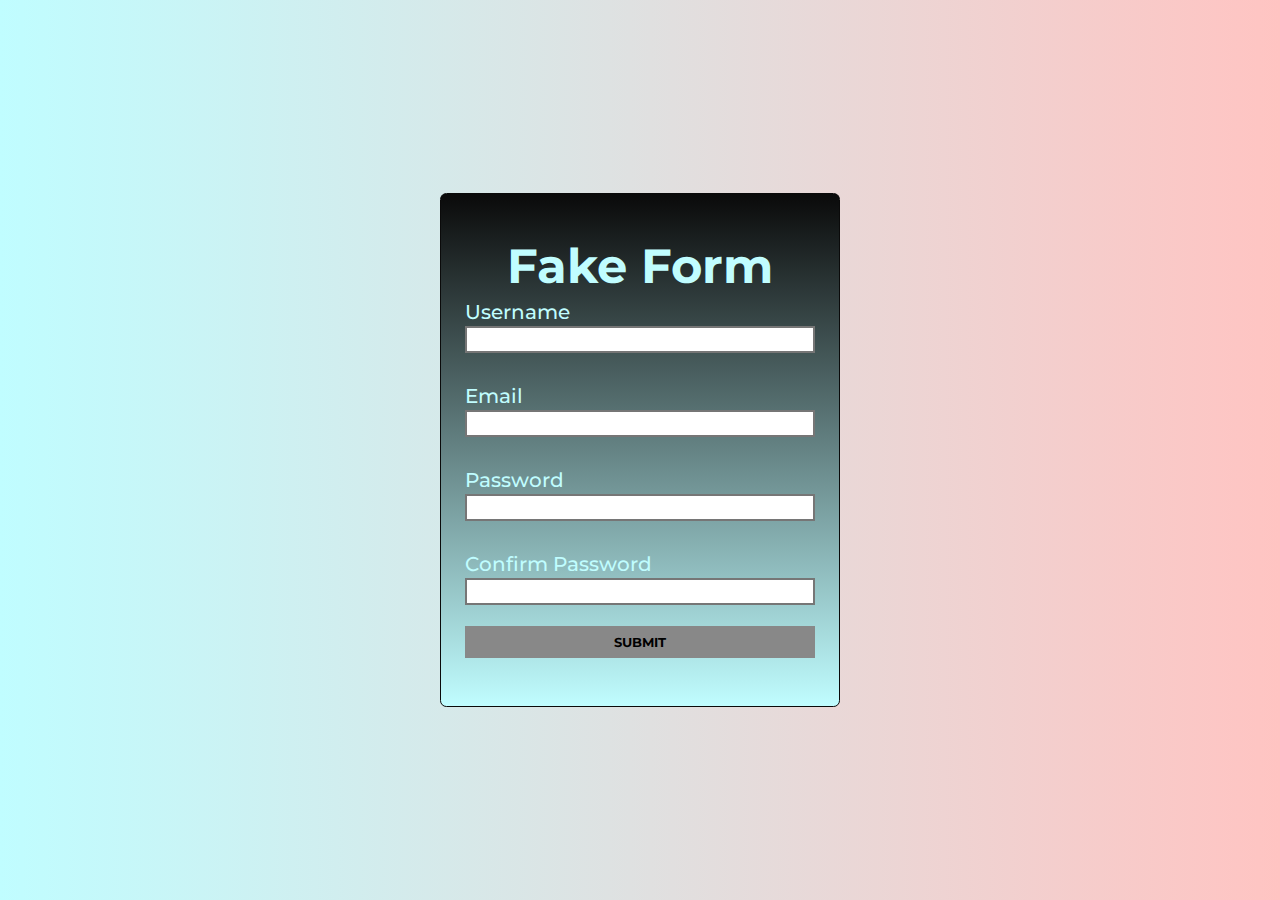
<file: Portfólio_Form/index.html>
<!DOCTYPE html>
<html lang="en">
<head>
    <meta charset="UTF-8">
    <meta http-equiv="X-UA-Compatible" content="IE=edge">
    <meta name="viewport" content="width=device-width, initial-scale=1.0">
    <title>Form Validation</title>
    <link rel="stylesheet" href="reset.css">
    <link rel="preconnect" href="https://fonts.googleapis.com">
    <link rel="preconnect" href="https://fonts.gstatic.com" crossorigin>
    <link href="https://fonts.googleapis.com/css2?family=Montserrat:wght@100;200;300;400;500;600;700;800;900&display=swap" rel="stylesheet">
    <link rel="stylesheet" href="styles.css">
    <script defer src="script.js"></script>
</head>
<body>
    <form id="form" action="/">
        <h1>Fake Form</h1>
        <div class="input__control">
            <label for="username">Username</label>
            <input type="text" class="input-success" id="username" name="username">
            <div class="error"></div>
        </div>
        <div class="input__control">
            <label for="email">Email</label>
            <input type="text" id="email" name="user-email">
            <div class="error"></div>
        </div>
        <div class="input__control">
            <label for="password">Password</label>
            <input type="password" id="password" name="password">
            <div class="error"></div>
        </div>
        <div class="input__control">
            <label for="password2">Confirm Password</label>
            <input type="password"  id="password2" name="password2">
            <div class="error"></div>
        </div>
        <button type="submit">Submit</button>
    </form>
    
</body>
</html>
</file>
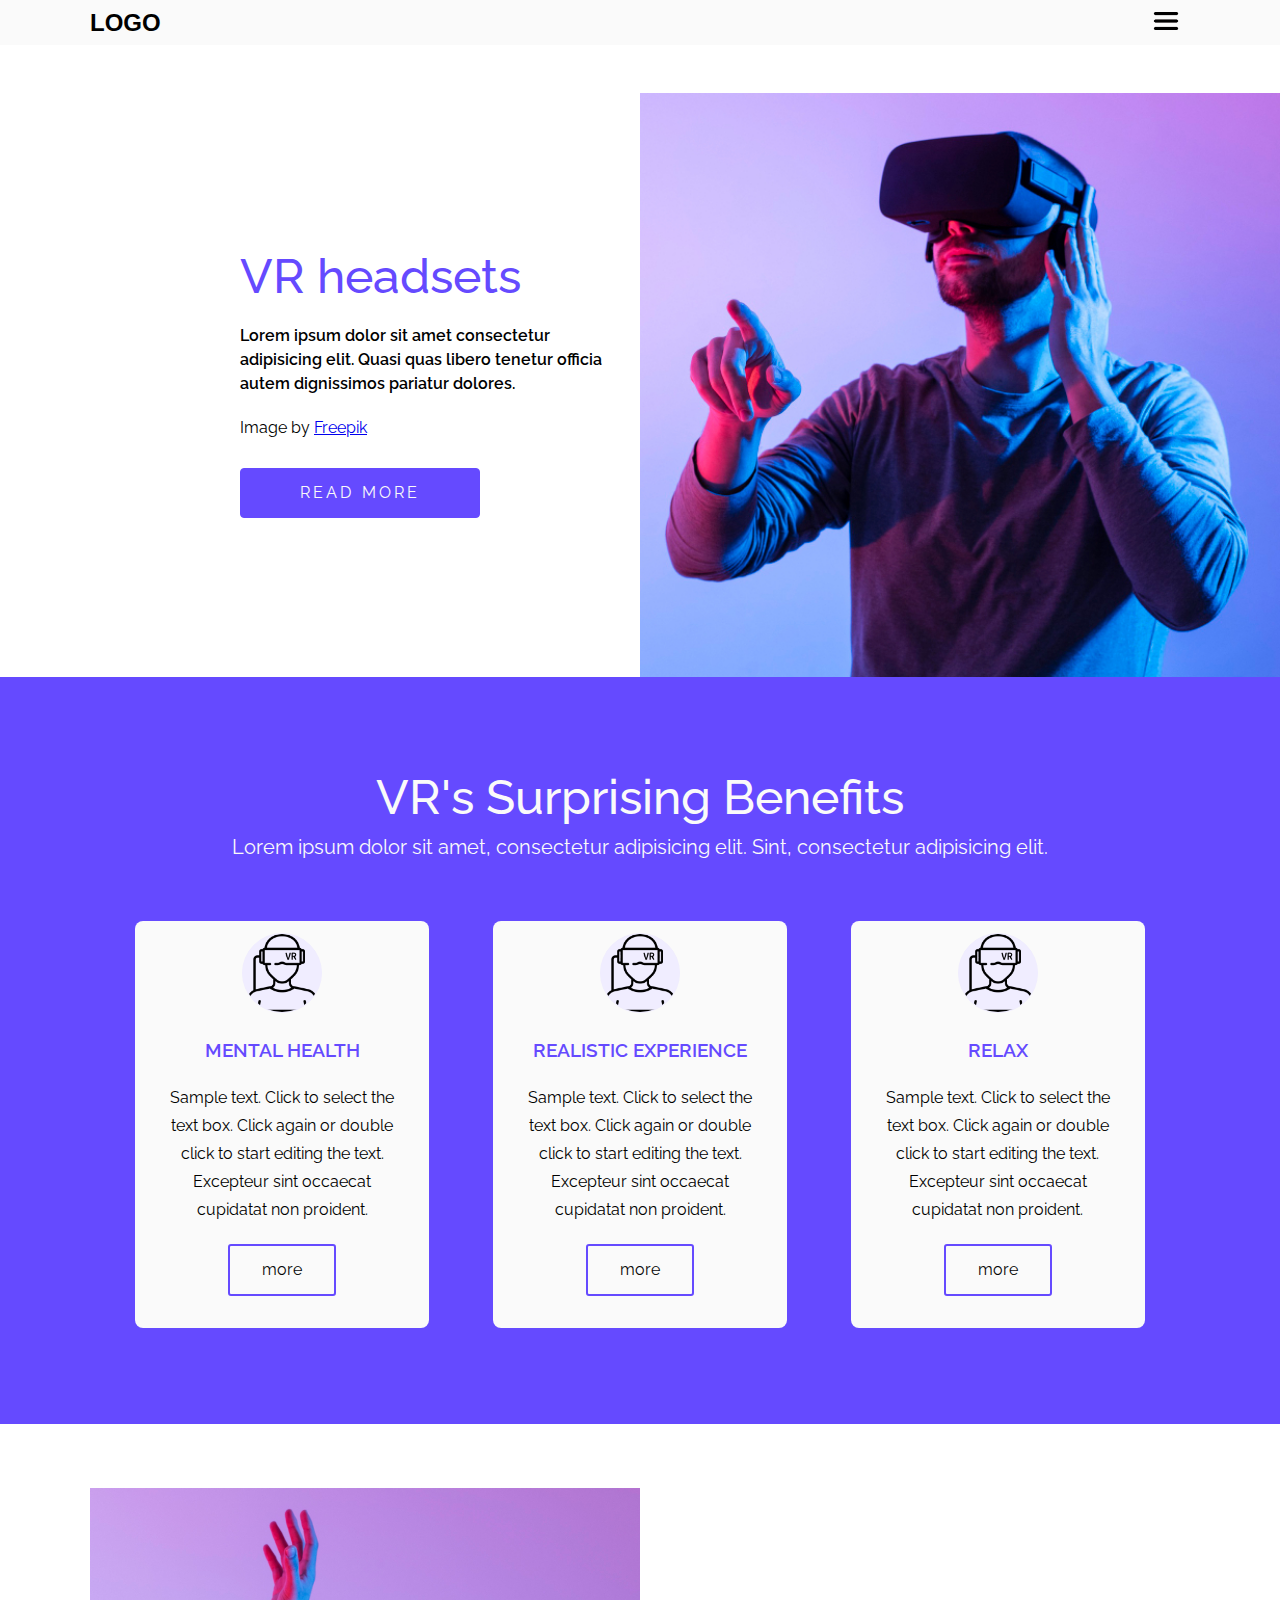
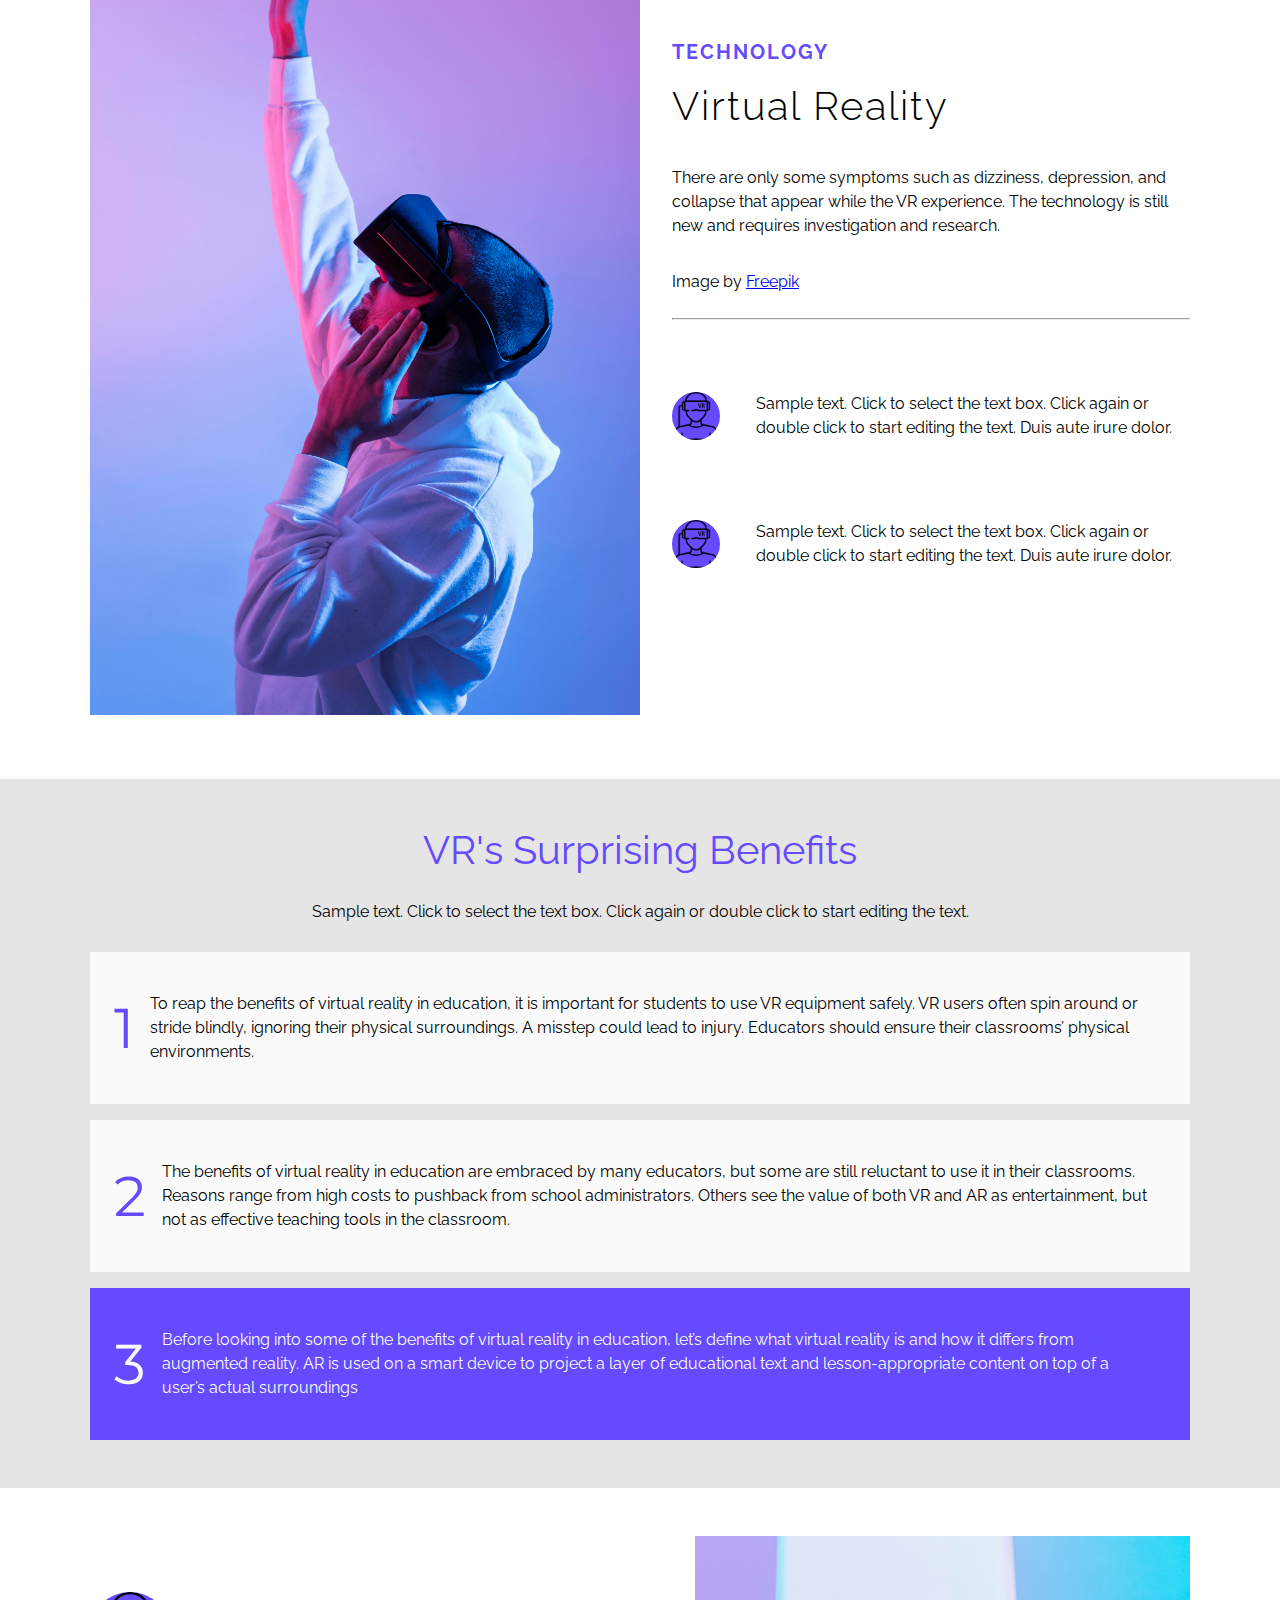
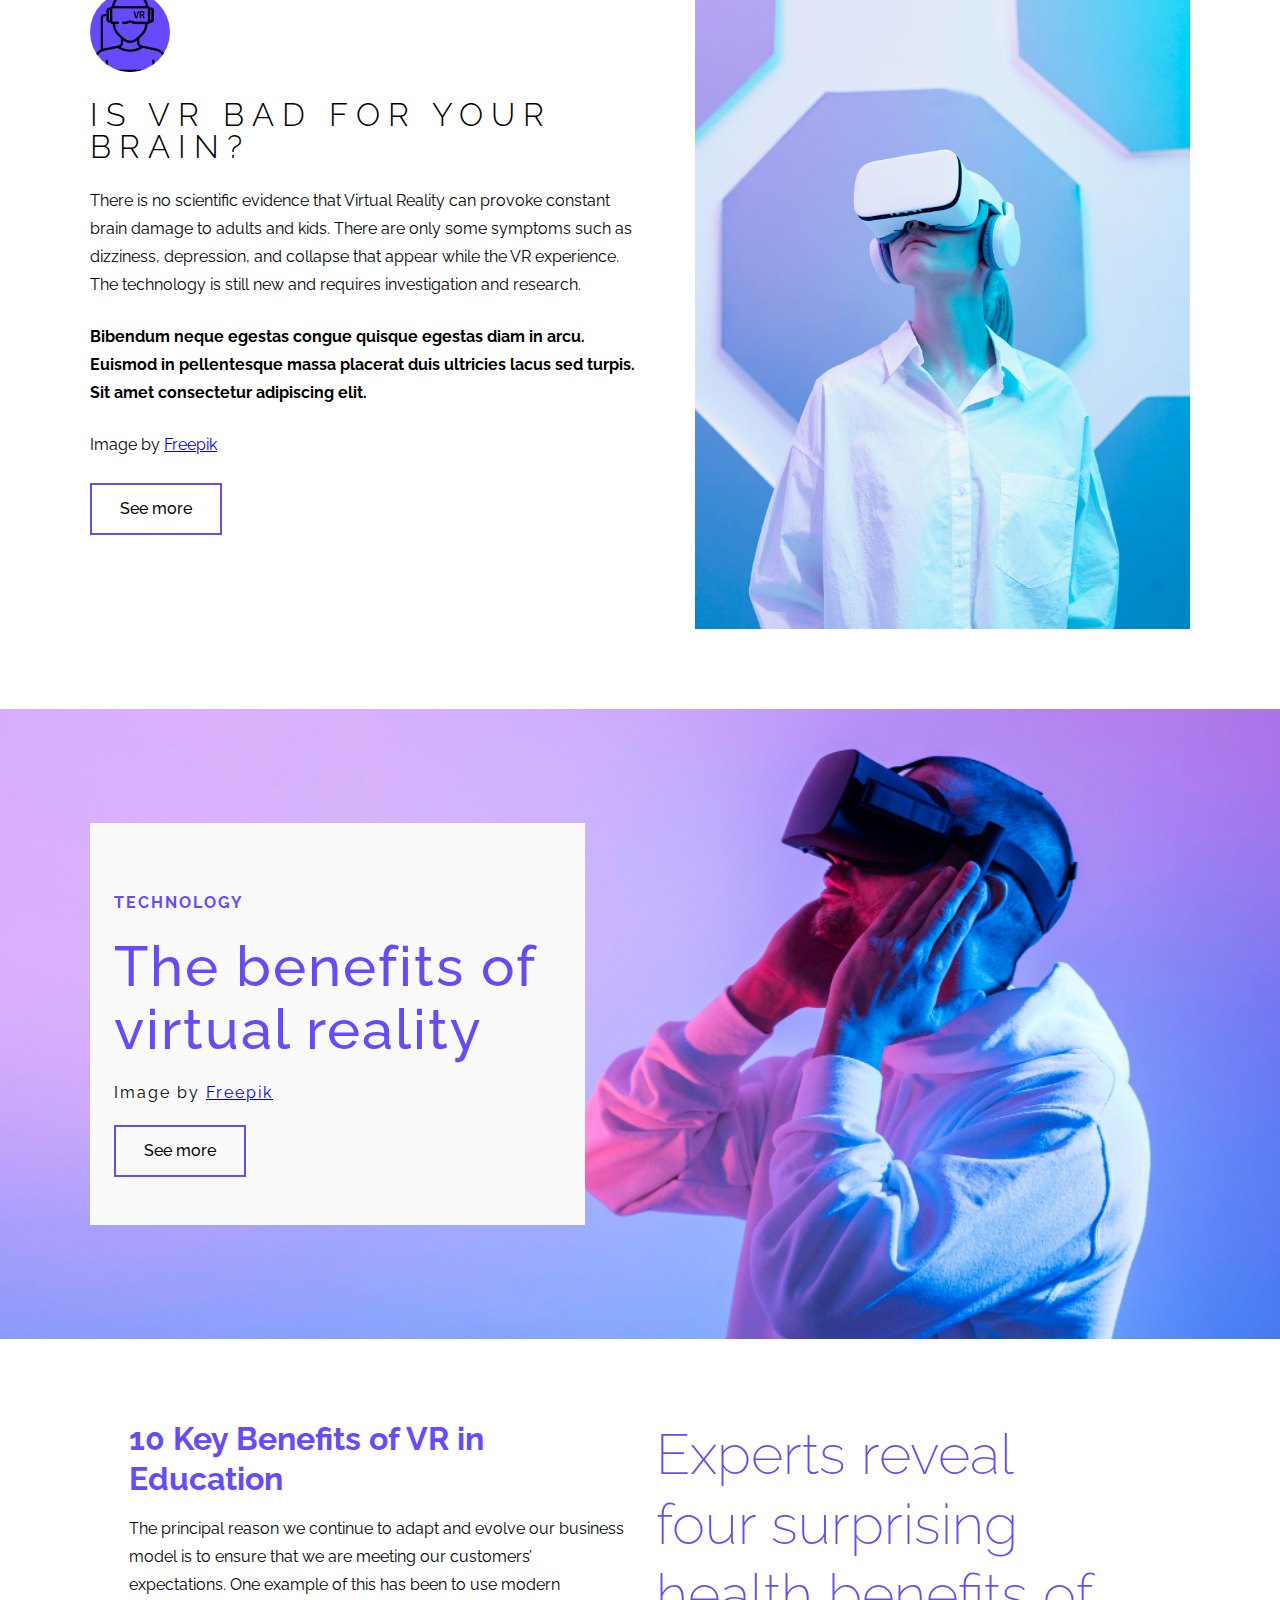
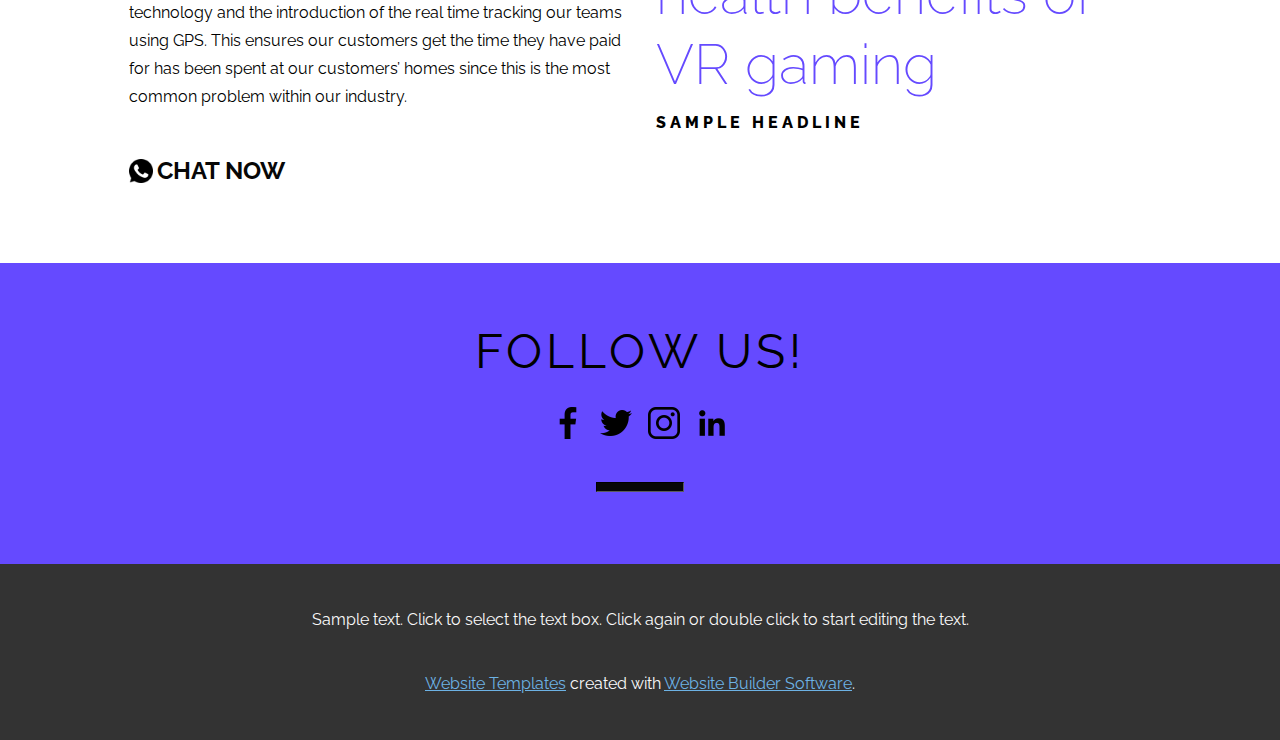
<file: Portfólio_Project-VR/index.html>
<!DOCTYPE html>
<html lang="en">
<head>
    <meta charset="UTF-8">
    <meta http-equiv="X-UA-Compatible" content="IE=edge">
    <meta name="viewport" content="width=device-width, initial-scale=1.0">
    <title>Project VR</title>
    <link rel="stylesheet" href="reset.css">
    <link rel="preconnect" href="https://fonts.googleapis.com">
    <link rel="preconnect" href="https://fonts.gstatic.com" crossorigin>
    <link href="https://fonts.googleapis.com/css2?family=Montserrat:wght@100;300;400;500;600;700;800;900&family=Raleway:wght@100;200;300;400;500;600;700;800;900&display=swap" rel="stylesheet">
    <link rel="stylesheet" href="styles.css">
</head>
<body>

    <header>
       <div class="container flex header__container">
        <span class="header__logo">logo</span>
        <div class="header__menu-hamb">
            <button class="header__button"><img src="images/hamb-menu.png" alt="menu hamburguer"></button>
        </div>
       </div>     
    </header>
    
    <div class="menu flex hidden">
        <nav class="menu-side flex">
            <img class="menu-closebtn" src="images/close_icon_1.png" alt="icon to close the menu">
            <a href="#">Example</a>
        </nav>
        <div class="menu__close"></div>
    </div>

    <main>
        <div class="flex main__container">
            <div class="main__content flex">
                <h1 class="main__title">VR headsets</h1>
                <p class="main__text">Lorem ipsum dolor sit amet consectetur adipisicing elit. Quasi quas libero tenetur officia autem dignissimos pariatur dolores.</p>
                <p>Image by <a target="_blank" rel="noopener noreferrer" href="https://www.freepik.com/free-photo/man-with-copy-space-futuristic-device_12688370.htm#page=5&query=technology&position=6&from_view=keyword&track=sph">Freepik</a></p>
                <a target="_blank" rel="noopener noreferrer" href="#" class="main__button">read more</a>
            </div>
            <div class="main__img-container">
                <img src="images/man-using-vr-small.png" alt="man using a VR">
            </div>
        </div>
    </main>

    <section class="benefits">
        <div class="container flex benefits__container">
            <div class="benefits__text-container">
                <h2>VR's Surprising Benefits</h2>
                <p>Lorem ipsum dolor sit amet, consectetur adipisicing elit. Sint, consectetur adipisicing elit.</p>
            </div>
            <div class="benefits__cards-container flex">
                <article class="benefits__card flex">
                    <img src="images/vr-icon.png" alt="icon of someone using vr">
                    <h3>mental health</h3>
                    <p>Sample text. Click to select the text box. Click again or double click to start editing the text. Excepteur sint occaecat cupidatat non proident.</p>
                    <a target="_blank" rel="noopener noreferrer" href="#" class="benefits__card-button">more</a>
                </article>
                <article class="benefits__card flex">
                    <img src="images/vr-icon.png" alt="icon of someone using vr">
                    <h3>realistic experience</h3>
                    <p>Sample text. Click to select the text box. Click again or double click to start editing the text. Excepteur sint occaecat cupidatat non proident.</p>
                    <a target="_blank" rel="noopener noreferrer" href="#" class="benefits__card-button">more</a>
                </article>
                <article class="benefits__card flex">
                    <img src="images/vr-icon.png" alt="icon of someone using vr">
                    <h3>relax</h3>
                    <p>Sample text. Click to select the text box. Click again or double click to start editing the text. Excepteur sint occaecat cupidatat non proident.</p>
                    <a target="_blank" rel="noopener noreferrer" href="#" class="benefits__card-button">more</a>
                </article>
            </div>
        </div>
    </section>

    <section class="technology">
        <div class="container flex technology__container">
            <img class="technology__img" src="images/man-using-vr-raisedhand.jpg" alt="man using a vr with his hands raised">
            <div class="technology__text-container flex">
                <hgroup>
                    <p>technology</p>
                    <h2>Virtual Reality</h2>
                </hgroup>
                <p class="technology__text-p">There are only some symptoms such as dizziness, depression, and collapse that appear while the VR experience. The technology is still new and requires investigation and research.</p>
                <p class="technology__text-p">Image by <a target="_blank" rel="noopener noreferrer" href="https://www.freepik.com/free-photo/medium-shot-man-trying-futuristic-device_12688375.htm">Freepik</a></p>
                <hr>
                <div class="technology__pro flex">
                    <img src="images/vr-icon.png" alt="icon of someone using vr">
                    <p>Sample text. Click to select the text box. Click again or double click to start editing the text. Duis aute irure dolor.</p>
                </div>
                <div class="technology__pro flex">
                    <img src="images/vr-icon.png" alt="icon of someone using vr">
                    <p>Sample text. Click to select the text box. Click again or double click to start editing the text. Duis aute irure dolor.</p>
                </div>
            </div>
        </div>
    </section>

    <section class="benefits2">
        <div class="container flex benefits2__container">
            <h2 class="benefits2__title">VR's Surprising Benefits</h2>
            <p class="benefits2__text">Sample text. Click to select the text box. Click again or double click to start editing the text.</p>
            <div class="benefits2__cards__container flex">
                <div class="benefits2__card flex">
                    <h3>1</h3>
                    <p>To reap the benefits of virtual reality in education, it is important for students to use VR equipment safely. VR users often spin around or stride blindly, ignoring their physical surroundings. A misstep could lead to injury. Educators should ensure their classrooms’ physical environments.</p>
                </div>
                <div class="benefits2__card flex">
                    <h3>2</h3>
                    <p>The benefits of virtual reality in education are embraced by many educators, but some are still reluctant to use it in their classrooms. Reasons range from high costs to pushback from school administrators. Others see the value of both VR and AR as entertainment, but not as effective teaching tools in the classroom.
                    </p>
                </div>
                <div class="benefits2__card flex">
                    <h3>3</h3>
                    <p>Before looking into some of the benefits of virtual reality in education, let’s define what virtual reality is and how it differs from augmented reality. AR is used on a smart device to project a layer of educational text and lesson-appropriate content on top of a user’s actual surroundings</p>
                </div>
                
            </div>
        </div>
    </section>

    <section class="forbrain">
        <div class="container flex forbrain__container">
            <div class="forbrain__text-container">
                <img class="forbrain__icon" src="images/vr-icon.png" alt="vr icon">
                <h2 class="forbrain__title">is vr bad for your brain?</h2>
                <p class="forbrain__text-normal">There is no scientific evidence that Virtual Reality can provoke constant brain damage to adults and kids. There are only some symptoms such as dizziness, depression, and collapse that appear while the VR experience. The technology is still new and requires investigation and research.</p>
                <p class="forbrain__text-bold">Bibendum neque egestas congue quisque egestas diam in arcu. Euismod in pellentesque massa placerat duis ultricies lacus sed turpis. Sit amet consectetur adipiscing elit.</p>
                <p class="forbrain__text-normal">Image by <a href="https://www.freepik.com/free-photo/woman-wearing-virtual-reality-simulator_13327676.htm#page=2&position=11&from_view=collections">Freepik</a></p>
                <a target="_blank" rel="noopener noreferrer" href="#" class="seemore__button">See more</a>
            </div>
            <img class="forbrain__img" src="images/woman-using-vr.jpg" alt="woman using vr">
        </div>
    </section>

    <section class="vrheadsets flex">
        <div class="container flex">
            <div class="vrheadsets__text-container">
                <p class="vrheadsets__text-purple">technology</p>
                <h2 class="vrheadsets__title">The benefits of virtual reality</h2>
                <p class="vrheadsets__text">Image by <a href="https://www.freepik.com/free-photo/man-trying-futuristic-device_12688372.htm#from_view=detail_alsolike">Freepik</a></p>
                <a target="_blank" rel="noopener noreferrer" href="#" class="seemore__button">See more</a>
            </div>
        </div>
    </section>

    <section class="keys">
        <div class="container flex keys__container">
            <div class="keys__benefits">
                <h2 class="keys__benefits__title">10 Key Benefits of VR in Education</h2>
                <p class="keys__benefits__text">The principal reason we continue to adapt and evolve our business model is to ensure that we are meeting our customers’ expectations. One example of this has been to use modern technology and the introduction of the real time tracking our teams using GPS. This ensures our customers get the time they have paid for has been spent at our customers’ homes since this is the most common problem within our industry.</p>
                <div class="keys__benefits-wpp flex">
                    <img src="images/whatsapp_icon_2.png" class="keys__benefits-wpp-img" alt="whatsapp icon">
                    <a target="_blank" rel="noopener noreferrer" href="https://www.whatsapp.com/?lang=pt_br" class="keys__benefits-wpp-text">chat now</a>
                </div>
            </div>
            <div class="keys__bigp">
                <h2 class="keys__bigp__title">Experts reveal four surprising health benefits of VR gaming</h2>
                <p class="keys__bigp__headline">sample headline</p>
            </div>
        </div>
    </section>

    <section class="follow">
        <div class="container flex follow__container">
            <h2 class="follow__title">follow us!</h2>
            <div class="follow__icons__container flex">
                <a target="_blank" rel="noopener noreferrer" href="https://pt-br.facebook.com/"><img src="images/facebook_icon_1.png" alt="facebook icon"></a> 
                <a target="_blank" rel="noopener noreferrer" href="https://twitter.com/home"><img src="images/twitter_icon_1.png" alt="twitter icon"></a>
                <a target="_blank" rel="noopener noreferrer" href="https://www.instagram.com/"><img src="images/instagram_icon_1.png" alt="instagram icon"></a>
                <a target="_blank" rel="noopener noreferrer" href="https://br.linkedin.com/"><img src="images/linkedin_icon_1.png" alt="linkedin icon"></a>
            </div>
            <hr>
        </div>
    </section>

    <footer class="footer">
        <div class="container flex footer__container">
            <p>Sample text. Click to select the text box. Click again or double click to start editing the text.</p>
            <p><a target="_blank" rel="noopener noreferrer" href="https://nicepage.com/website-templates">Website Templates</a> created with <a target="_blank" rel="noopener noreferrer" href="https://nicepage.com/">Website Builder Software</a>.</p>
        </div>
    </footer>

    <script src="script.js"></script>
    
</body>
</html>
</file>
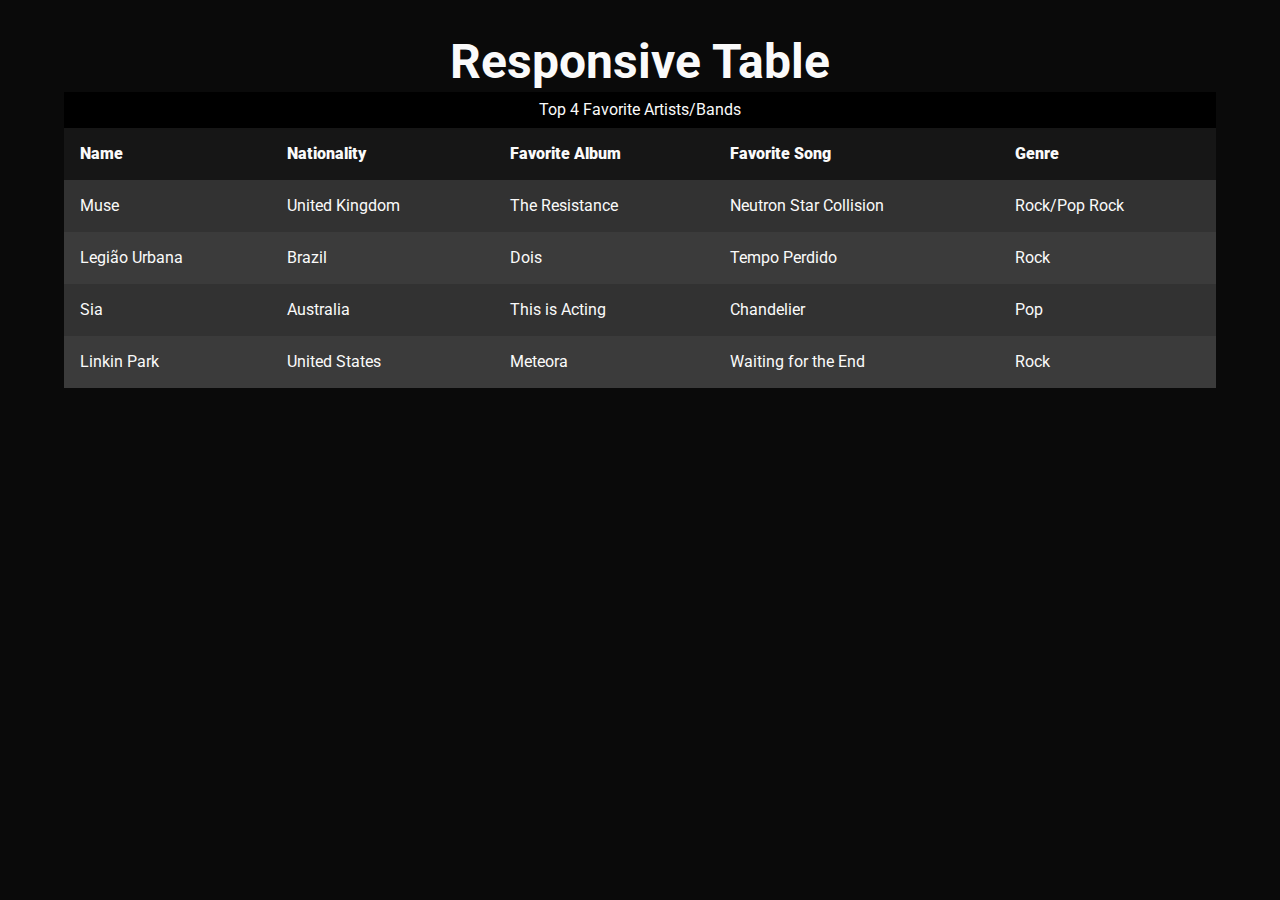
<file: Portfólio_Table/index.html>
<!DOCTYPE html>
<html lang="en">
<head>
    <meta charset="UTF-8">
    <meta http-equiv="X-UA-Compatible" content="IE=edge">
    <meta name="viewport" content="width=device-width, initial-scale=1.0">
    <title>Responsive Table</title>
    <link rel="stylesheet" href="reset.css">
    <link rel="preconnect" href="https://fonts.googleapis.com">
<link rel="preconnect" href="https://fonts.gstatic.com" crossorigin>
<link href="https://fonts.googleapis.com/css2?family=Roboto:wght@100;300;400;500;700;900&display=swap" rel="stylesheet">
    <link rel="stylesheet" href="styles.css">
</head>
<body>
    <main>

        <div class="container flex">
        <h1>Responsive Table</h1>

        <table>
            <caption>Top 4 Favorite Artists/Bands</caption>

            <thead>
                <th>Name</th>
                <th>Nationality</th>
                <th>Favorite Album</th>
                <th>Favorite Song</th>
                <th>Genre</th>
            </thead>

            <tr>
                <td>Muse</td>
                <td>United Kingdom</td>
                <td>The Resistance</td>
                <td>Neutron Star Collision</td>
                <td>Rock/Pop Rock</td>
            </tr>

            <tr>
                <td>Legião Urbana</td>
                <td>Brazil</td>
                <td>Dois</td>
                <td>Tempo Perdido</td>
                <td>Rock</td>
            </tr>

            <tr>
                <td>Sia</td>
                <td>Australia</td>
                <td>This is Acting</td>
                <td>Chandelier</td>
                <td>Pop</td>
            </tr>

            <tr>
                <td>Linkin Park</td>
                <td>United States</td>
                <td>Meteora</td>
                <td>Waiting for the End</td>
                <td>Rock</td>
            </tr>
        </table>
        </div>
    </main>
    
</body>
</html>
</file>
<file: Portfólio_Form/styles.css>
:root{
    --font-Montserrat:'Montserrat', sans-serif;
    --black:#0A0A0A;
    --white:#FAFAFA;
    --grey:#888888;
    --sky-blue:#C0FDFF;
    --soft-pink:#FFC4C2;
    --green-valid:#09C372;
    --red-invalid:#FF3860;
}

*,*:before, *:after{
    box-sizing: border-box;
}

body{
    font-family: var(--font-Montserrat);
    display: flex;
    justify-content: center;
    align-items: center;
    height: 100vh;
    background-image: linear-gradient(to right ,var(--sky-blue),var(--soft-pink));
}

#form{
    width: 25rem;
    padding: 3rem 1.5rem;
    border: 1px solid var(--black);
    border-radius: .4rem;
    background-image: linear-gradient(to top,var(--sky-blue),var(--black));
    color: var(--sky-blue);
}

#form h1{
    text-align: center;
    font-size: 3rem;
    font-weight: 700;
}

.input__control{
    display: flex;
    flex-direction: column;
    padding: .5rem 0;
}

.input__control label{
    padding: 0.25rem 0;
    font-size: 1.25rem;
    font-weight: 500;
}

.input__control input{
    border-style: solid;
    padding: .25rem;
    width: 100%;
}

.input__control input:focus{
    outline: 0;
}

#form button{
    width: 100%;
    border: none;
    padding: .5rem;
    font-family: var(--font-Montserrat);
    font-weight: 700;
    text-transform: uppercase;
    background-color: var(--grey);
}

#form button:hover{
    cursor: pointer;
    background-color: var(--black);
    color: var(--white);
}

.input-success input{
    border-color: var(--green-valid);
}

.input-error input{
    border-color: var(--red-invalid);
}

.input__control .error{
    color: var(--red-invalid);
    font-size: 0.8rem;
    height: 13px;
}

@media(max-width:1024px){
    #form{
        width: 25rem;
    }
}

@media(max-width:768px){
    #form{
        width: 80%;
    }
}

@media(max-width:375px){
    #form{
        width: 90%;
    }
}
</file>
<file: Portfólio_Project-VR/styles.css>
@import url(header.css);
@import url(main.css);
@import url(benefits.css);
@import url(technology.css);
@import url(benefits2.css);
@import url(forbrain.css);
@import url(vrheadsets.css);
@import url(keys.css);
@import url(follow.css);

:root{
    --purple: #654AFF; 
    --black: #070707;
    --black-transparent:#070707f3;
    --blue-link:#6DB2E4;
    --grey:#9b9b9b;
    --grey-lighter:#E5E5E5;
    --grey-darker:#333333;
    --grey-darker-transparent:#333333f3;
    --white: #fafafa;
    --white-darker: #F0EDFF;
    --font-Raleway:'Raleway', sans-serif;
    --font-Montserrat:'Montserrat', sans-serif;
}

*, *::before, *::after{
    box-sizing: border-box;
}

body{
    font-family: var(--font-Raleway);
}

.flex{
    display: flex;
}

.container{
    width: 90%;
    margin: 0 auto;
    max-width: 1100px;
}

.seemore__button{
    display: inline-block;
    border: 2px solid var(--purple);
    padding: 1rem 1.75rem;
    font-weight: 500;
    color: var(--black);
    text-decoration: none;
}

.seemore__button:hover{
    border-color: var(--grey);
}

.footer{
    background-color: var(--grey-darker);
}

.footer__container{
    padding: 3rem 0;
    flex-direction: column;
    align-items: center;
    color: var(--white);
}

.footer__container p:first-child{
    justify-self: flex-start;
}

.footer__container p:last-child{
    margin-top: 3rem;
    justify-self: flex-end;
}

.footer__container p a{
    color: var(--blue-link);
}

.hidden{
    display: none;
}

.menu{
    position: fixed;
    top: 5vh;
    max-width: 100vw;
    height: 95vh;
    z-index: 1;
}

.menu-side{
    width: 50vw;
    flex-direction: column;
    padding: 1rem;
    background-color: var(--black-transparent);
    gap:1rem;
}

.menu-closebtn{
    width: 3rem;
    height: 3rem;
    align-self: flex-end;
}

.menu-side a{
    font-size: 1.5rem;
    text-decoration: none;
    color: var(--white);
}

.menu-side a:hover{
    color: var(--grey);
    cursor: pointer;
}

.menu-closebtn:hover{
    color: var(--grey);
    cursor: pointer;
}

.menu__close{
    width: 50vw;
    background-color: var(--grey-darker-transparent);
}

@media(min-width:500px){
    .menu-side{
        width: 40vw;
    }

    .menu-closebtn{
        width: 2.5rem;
        height: 2.5rem;
        align-self: flex-end;
    }

    .menu__close{
        width: 60vw;
    }
}

@media(min-width:800px){
    .menu-side{
        width: 30vw;
    }

    .menu-closebtn{
        width: 2.5rem;
        height: 2.5rem;
        align-self: flex-end;
    }

    .menu__close{
        width: 70vw;
    }
}

@media(min-width:1200px){
    .menu-side{
        width: 20vw;
    }

    .menu-side img{
        width: 2.5rem;
        height: 2.5rem;
        align-self: flex-end;
    }

    .menu__close{
        width: 80vw;
    }
}
</file>
<file: Portfólio_Table/styles.css>
:root{
    --black:#0A0A0A;
    --extreme-black:#000000;
    --extreme-black-half:#0000008f;
    --white:#FAFAFA;
    --grey:#323232;
    --grey-half:#3b3b3b;
    --font-Roboto:'Roboto', sans-serif;
}


*,*:before, *:after{
    box-sizing: border-box;
}

.flex{
    display: flex;
}

.container{
    width: 90%;
    max-width: 1200px;
    margin:0 auto;
    align-items: center;
    flex-direction: column;
}

body{
    font-family: var(--font-Roboto);
    background-color: var(--black);
    color: var(--white);
    font-weight: 400;
    line-height: 1.25;
}

main{
    margin-top: 2rem;
}

h1{
    font-size: 3rem;
    font-weight: 700;
}

table{
    margin: 0 auto;
    width: 100%;
    background-color: var(--grey);
    border-collapse: collapse;
}

caption{
    padding: 0.5rem;
    background-color: var(--extreme-black);
}

th{
    font-weight: 900;
    text-align: left;
    background-color: var(--extreme-black-half);
}


th,td{
    padding: 1rem;
}



tr:nth-of-type(2n){
    background: var(--grey-half);
}

@media(max-width:575px){
    th{
        display: none;
    }

    td{
        display: grid;
        gap: .5rem;
        grid-template-columns: 15ch auto;
        padding: 0.5rem 1rem;
    }

    td:first-child{
        padding-top: 1.5rem;
    }

    td:last-child{
        padding-bottom: 1.5rem;
    }
    

    td::before{
        font-weight: 700;
        text-transform: capitalize;
    }

    td:nth-of-type(1):before {
        content: "Name";
    }
    
    td:nth-of-type(2):before {
        content: "Nationality";
    }
    
    td:nth-of-type(3):before {
        content: "Favorite Album";
    }
    
    td:nth-of-type(4):before {
        content: "Favorite Song";
    }

    td:nth-of-type(5):before {
        content: "Genre";
    }
}
</file>
